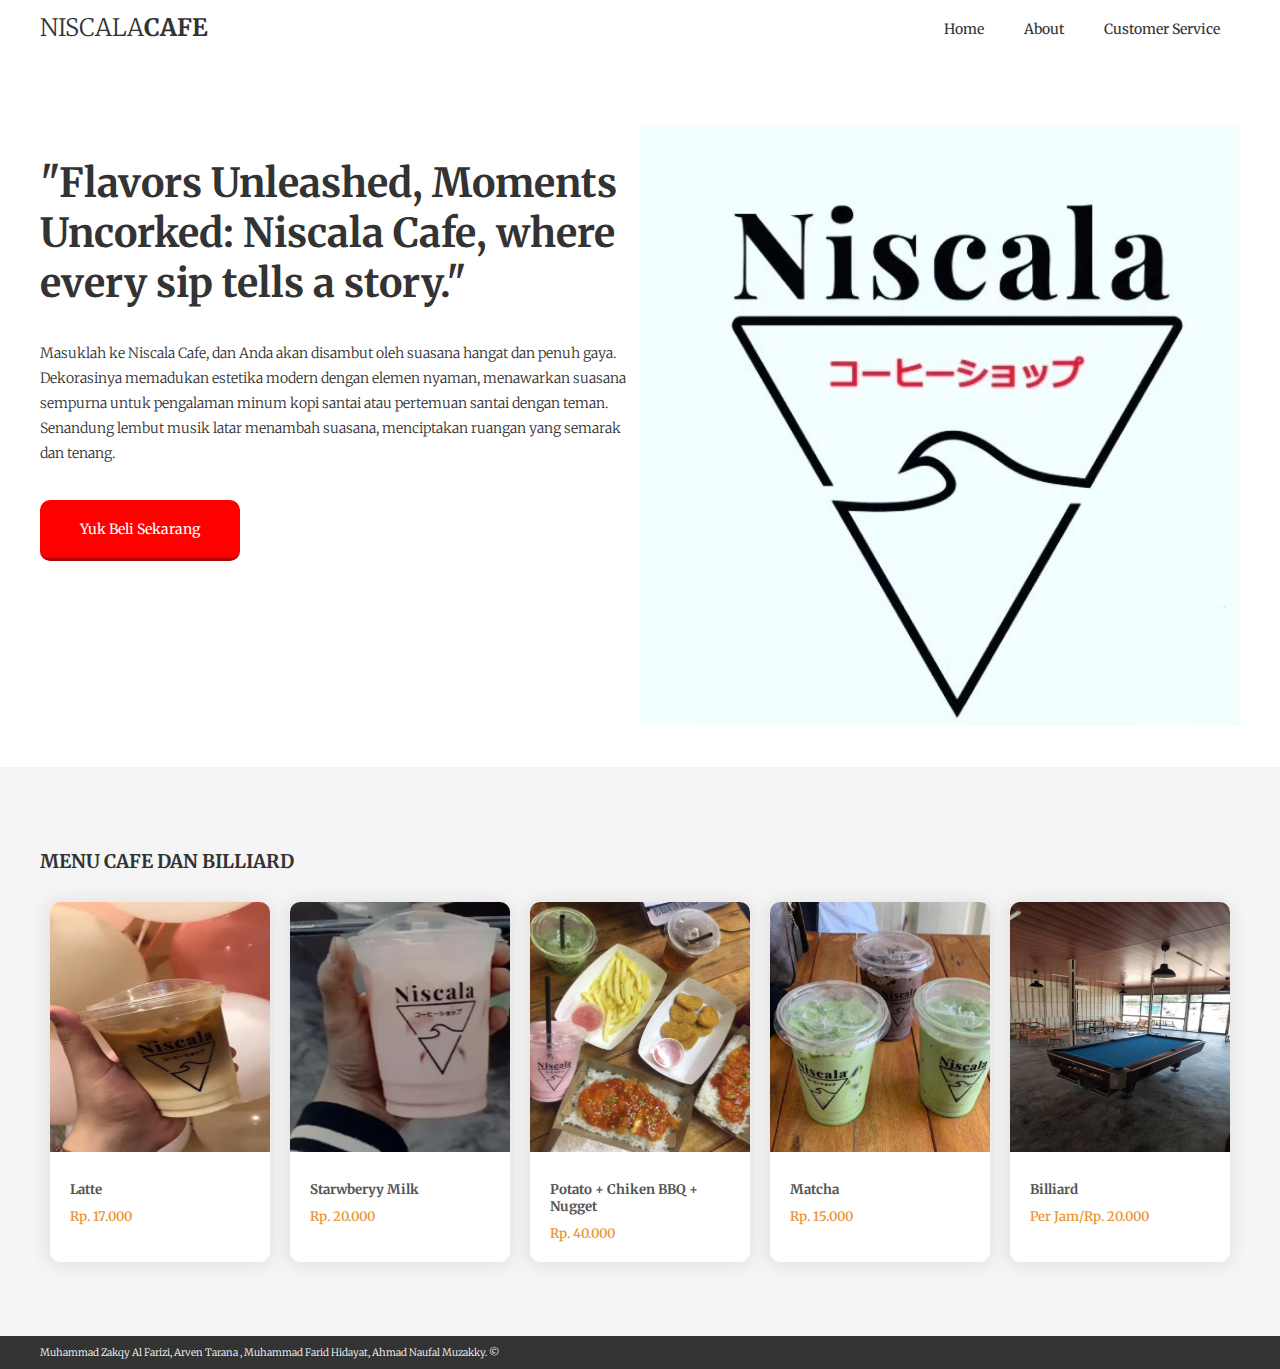
<file: index.html>
<!DOCTYPE html>
<html lang="en">
<head>
    <meta charset="UTF-8">
    <meta name="viewport" content="width=device-width, initial-scale=1.0">
    <title>Niscala Coffe</title>
    <link href="https://fonts.googleapis.com/css2?family=Merriweather:wght@300;400;700;900&display=swap" rel="stylesheet">
    <link rel="stylesheet" href="css/style.css">
</head>
<body>
   
    <div class="header">
        <div class="wrapper">
            <div class="logo">
                <h1><a href=""><span>NISCALA</span>CAFE</a></h1>
            </div>
            <div class="menu">
                <ul>
                    <li><a href="index.html">Home</a></li>
                    <li><a href="about.html">About</a></li>
                    <li><a href="contact.html">Customer Service</a></li>
                    
                </ul>
            </div>
        </div>
    </div>
    
    <div class="hero">
        <div class="wrapper">
            <div class="hero-text">
                <h2>"Flavors Unleashed, Moments Uncorked: Niscala Cafe, where every sip tells a story."</h2>
                <p>Masuklah ke Niscala Cafe, dan Anda akan disambut oleh suasana hangat dan penuh gaya. Dekorasinya memadukan estetika modern dengan elemen nyaman, menawarkan suasana sempurna untuk pengalaman minum kopi santai atau pertemuan santai dengan teman. Senandung lembut musik latar menambah suasana, menciptakan ruangan yang semarak dan tenang.</p>
                <a href="">Yuk Beli Sekarang</a>
            </div>
            <div class="hero-image">
                <img src="images/logo.jpg" alt="">
            </div>
        </div>
    </div>
    
    <div class="catalog">
        <div class="wrapper">
            <h3>MENU CAFE DAN BILLIARD</h3>
        </div>
        <div class="wrapper">
            <div class="catalog-item">
                <img src="images/latte.jpeg" alt="Image" style="width:250px;height:250px;" >
                <div class="desc">
                    <div class="title">
                        <h5>Latte</h5>
                    </div>
                    <div class="price">
                        Rp. 17.000
                    </div>
                </div>
                
            </div>
            <div class="catalog-item">
                <img src="images/susu.jpeg" alt="Image" style="width:250px;height:250px;">
                <div class="desc">
                    <div class="title">
                        <h5>Starwberyy Milk</h5>
                    </div>
                    <div class="price">
                        Rp. 20.000
                    </div>
                </div>
                
            </div>
            <div class="catalog-item">
                <img src="images/potato+chiken katsu+nugget.jpeg" alt="Image" style="width:250px;height:250px;">
                <div class="desc">
                    <div class="title">
                        <h5>Potato + Chiken BBQ + Nugget</h5>
                    </div>
                    <div class="price">
                        Rp. 40.000
                    </div>
                </div>
                
            </div>
            <div class="catalog-item">
                <img src="images/matcha.jpeg" alt="Image" style="width:250px;height:250px;">
                <div class="desc">
                    <div class="title">
                        <h5>Matcha</h5>
                    </div>
                    <div class="price">
                        Rp. 15.000
                    </div>
                </div>
                
            </div>
            <div class="catalog-item">
                <img src="images/billiard.jpeg" alt="Image" style="width:250px;height:250px;">
                <div class="desc">
                    <div class="title">
                        <h5>Billiard</h5>
                    </div>
                    <div class="price">
                        Per Jam/Rp. 20.000
                    </div>
                </div> 
            </div>
        </div>
    </div>
    
    
    <div class="footer">
        <div class="wrapper">
            <p>Muhammad Zakqy Al Farizi, Arven Tarana , Muhammad Farid Hidayat, Ahmad Naufal Muzakky. &copy; </p>
        </div>
    </div>
      
       
    <script type="text/javascript">
        (function () {
            var options = {
                whatsapp: "+62 813-7970-0889", 
                call_to_action: "Hubungi Kami", 
                position: "right", 
            };
            var proto = document.location.protocol, host = "getbutton.io", url = proto + "//static." + host;
            var s = document.createElement('script'); s.type = 'text/javascript'; s.async = true; s.src = url + '/widget-send-button/js/init.js';
            s.onload = function () { WhWidgetSendButton.init(host, proto, options); };
            var x = document.getElementsByTagName('script')[0]; x.parentNode.insertBefore(s, x);
        })();
    </script>

</body>
</html>
</file>
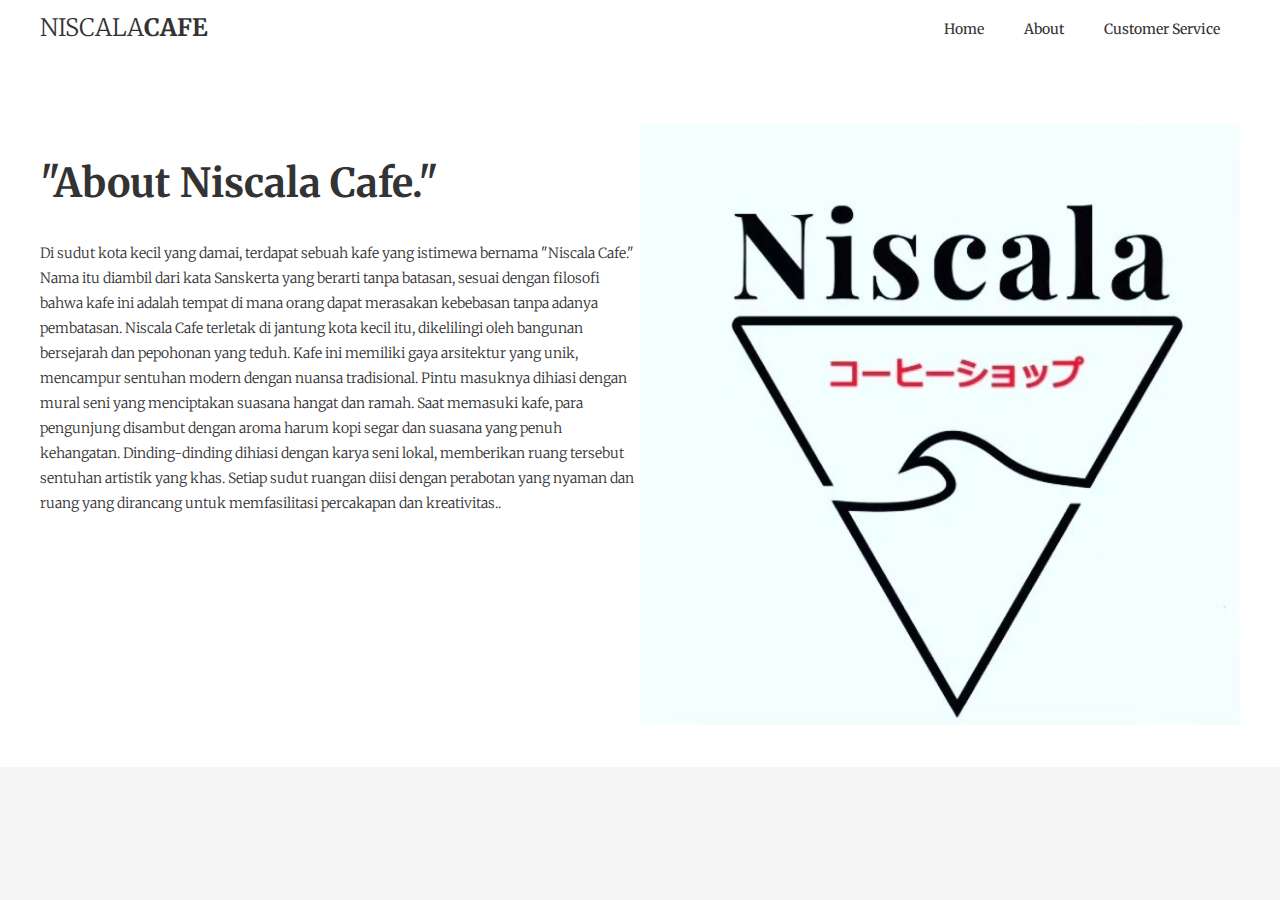
<file: about.html>
<!DOCTYPE html>
<html lang="en">
<head>
    <meta charset="UTF-8">
    <meta name="viewport" content="width=device-width, initial-scale=1.0">
    <title>ABOUT</title>
    <link href="https://fonts.googleapis.com/css2?family=Merriweather:wght@300;400;700;900&display=swap" rel="stylesheet">
    <link rel="stylesheet" href="css/style.css">
</head>
<body>
    <div class="header">
        <div class="wrapper">
            <div class="logo">
                <h1><a href=""><span>NISCALA</span>CAFE</a></h1>
            </div>
            <div class="menu">
                <ul>
                    <li><a href="index.html">Home</a></li>
                    <li><a href="about.html">About</a></li>
                    <li><a href="contact.html">Customer Service</a></li>
                    
                </ul>
            </div>
        </div>
    </div>
    
    <div class="hero">
        <div class="wrapper">
            <div class="hero-text">
                <h2>"About Niscala Cafe."</h2>
                <p>
                    Di sudut kota kecil yang damai, terdapat sebuah kafe yang istimewa bernama "Niscala Cafe." Nama itu diambil dari kata Sanskerta yang berarti tanpa batasan, sesuai dengan filosofi bahwa kafe ini adalah tempat di mana orang dapat merasakan kebebasan tanpa adanya pembatasan.
                    Niscala Cafe terletak di jantung kota kecil itu, dikelilingi oleh bangunan bersejarah dan pepohonan yang teduh. Kafe ini memiliki gaya arsitektur yang unik, mencampur sentuhan modern dengan nuansa tradisional. Pintu masuknya dihiasi dengan mural seni yang menciptakan suasana hangat dan ramah.

Saat memasuki kafe, para pengunjung disambut dengan aroma harum kopi segar dan suasana yang penuh kehangatan. Dinding-dinding dihiasi dengan karya seni lokal, memberikan ruang tersebut sentuhan artistik yang khas. Setiap sudut ruangan diisi dengan perabotan yang nyaman dan ruang yang dirancang untuk memfasilitasi percakapan dan kreativitas..</p>
            </div>
            <div class="hero-image">
                <img src="images/logo.jpg" alt="">
            </div>
        </div>
    </div>
</body>
</html>
</file>
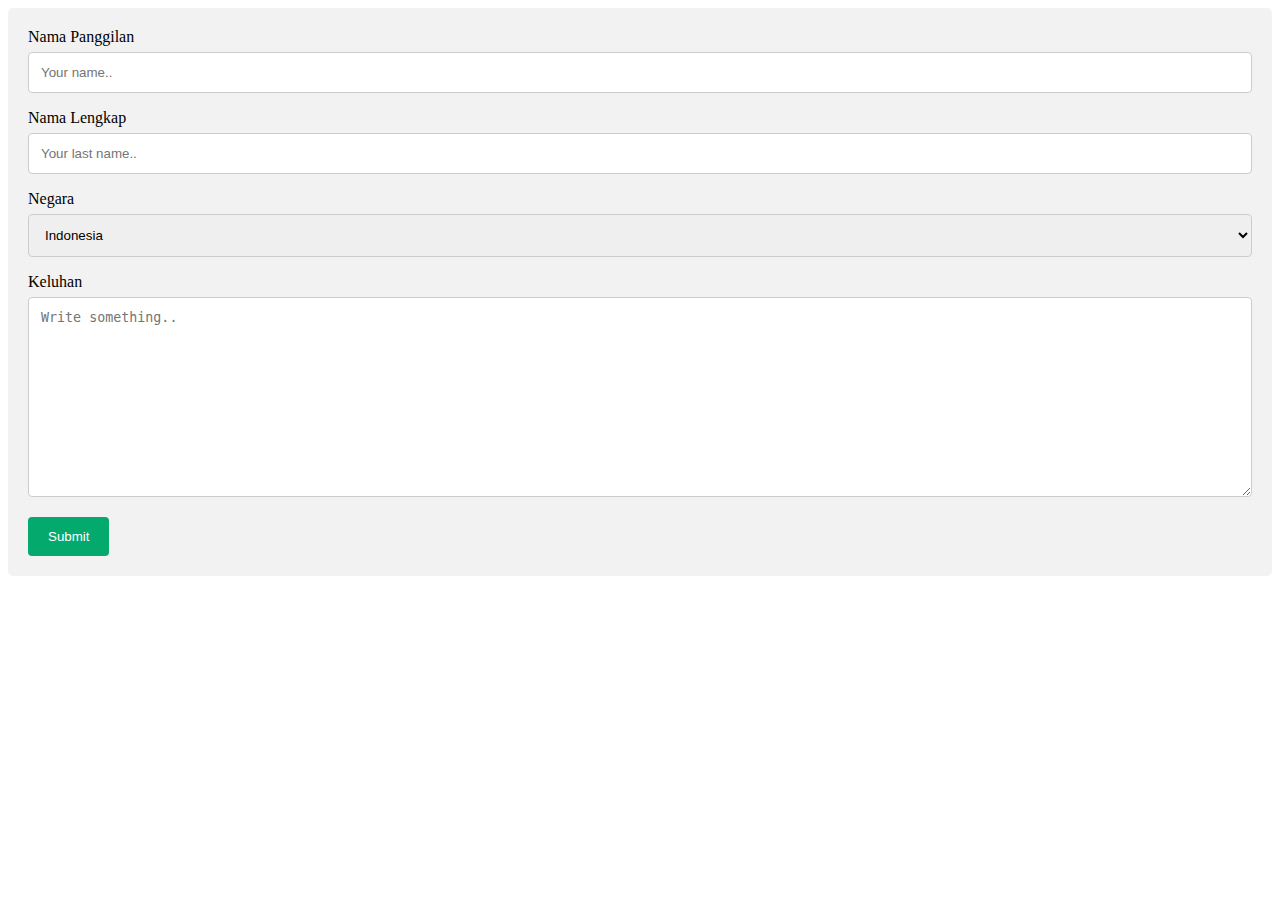
<file: contact.html>
<!DOCTYPE html>
<html lang="en">
<head>
    <meta charset="UTF-8">
    <meta name="viewport" content="width=device-width, initial-scale=1.0">
    <title>Document</title>
    <link rel="stylesheet" href="contactcss.css">
</head>
<body>
    <div class="container">
        <form action="action_page.php">
      
          <label for="fname">Nama Panggilan</label>
          <input type="text" id="fname" name="firstname" placeholder="Your name..">
      
          <label for="lname">Nama Lengkap</label>
          <input type="text" id="lname" name="lastname" placeholder="Your last name..">
      
          <label for="country">Negara</label>
          <select id="country" name="country">
            <option value="Indonesia">Indonesia</option>
            <option value="canada">Canada</option>
            <option value="usa">USA</option>
          </select>
      
          <label for="subject">Keluhan</label>
          <textarea id="subject" name="subject" placeholder="Write something.." style="height:200px"></textarea>
      
          <input type="submit" value="Submit">
      
        </form>
      </div>
</body>
</html>
</file>
<file: css/style.css>
body {
  background: #f5f5f5;
  font-family: 'Merriweather', serif;
  margin: 0;
  padding: 0;
  color: #333; }

.wrapper {
  margin: 0 auto;
  max-width: 1200px;
  padding: 0 20px;
  display: flex; }

.header {
  background: #fff; }
  .header .logo {
    flex-basis: 20%;
    padding: 12px 0; }
    .header .logo h1 {
      margin: 0;
      font-size: 1.5em; }
      .header .logo h1 a {
        text-decoration: none;
        color: #333; }
      .header .logo h1 span {
        font-weight: 300; }
  .header .menu {
    flex-basis: 80%; }
    .header .menu ul {
      float: right;
      margin: 0;
      padding: 0;
      list-style: none; }
      .header .menu ul li {
        float: left; }
        .header .menu ul li a {
          display: block;
          padding: 20px;
          font-size: 14px;
          text-decoration: none;
          color: #333;
          transition: 0.5ms;
          border-bottom: 3px solid white; }
          .header .menu ul li a:hover {
            background: red;
            color: #fff;
            border-color: #950606; }

.hero {
  background: #fff;
  padding: 5% 0 3%; }
  .hero-text {
    flex-basis: 50%; }
    .hero-text h2 {
      font-size: 2.5em; }
    .hero-text p {
      line-height: 25px;
      font-size: 14px;
      font-weight: 300; }
    .hero-text a {
      display: inline-block;
      background: red;
      color: #fff;
      text-decoration: none;
      padding: 20px 40px;
      border-radius: 10px;
      font-size: 14px;
      border-bottom: 3px solid #b30505;
      margin-top: 20px; }
  .hero-image {
    flex-basis: 50%; }
    .hero-image img {
      width: 100%; }

.catalog {
  padding: 5% 0; }
  .catalog-item {
    background: #fff;
    margin: 10px;
    border-radius: 10px;
    overflow: hidden;
    box-shadow: -1px 1px 16px 3px #e2e2e2;
    flex-basis: 20%; }
    .catalog-item .desc {
      padding: 20px; }
      .catalog-item .desc .title h5 {
        margin: 5px 0 10px;
        color: #555; }
      .catalog-item .desc .price {
        font-size: 13px;
        font-weight: 600;
        color: #ec9633; }
    .catalog-item img {
      height: 250px; }

.footer {
  background: #333;
  color: #fff;
  font-size: 10px;
  font-weight: 300; }
</file>
<file: contactcss.css>
input[type=text], select, textarea {
    width: 100%; 
    padding: 12px; 
    border: 1px solid #ccc; 
    border-radius: 4px; 
    box-sizing: border-box; 
    margin-top: 6px; 
    margin-bottom: 16px; 
    resize: vertical 
  }
  

  input[type=submit] {
    background-color: #04AA6D;
    color: white;
    padding: 12px 20px;
    border: none;
    border-radius: 4px;
    cursor: pointer;
  }
  

  input[type=submit]:hover {
    background-color: #45a049;
  }
  
  
  .container {
    border-radius: 5px;
    background-color: #f2f2f2;
    padding: 20px;
  }
</file>
